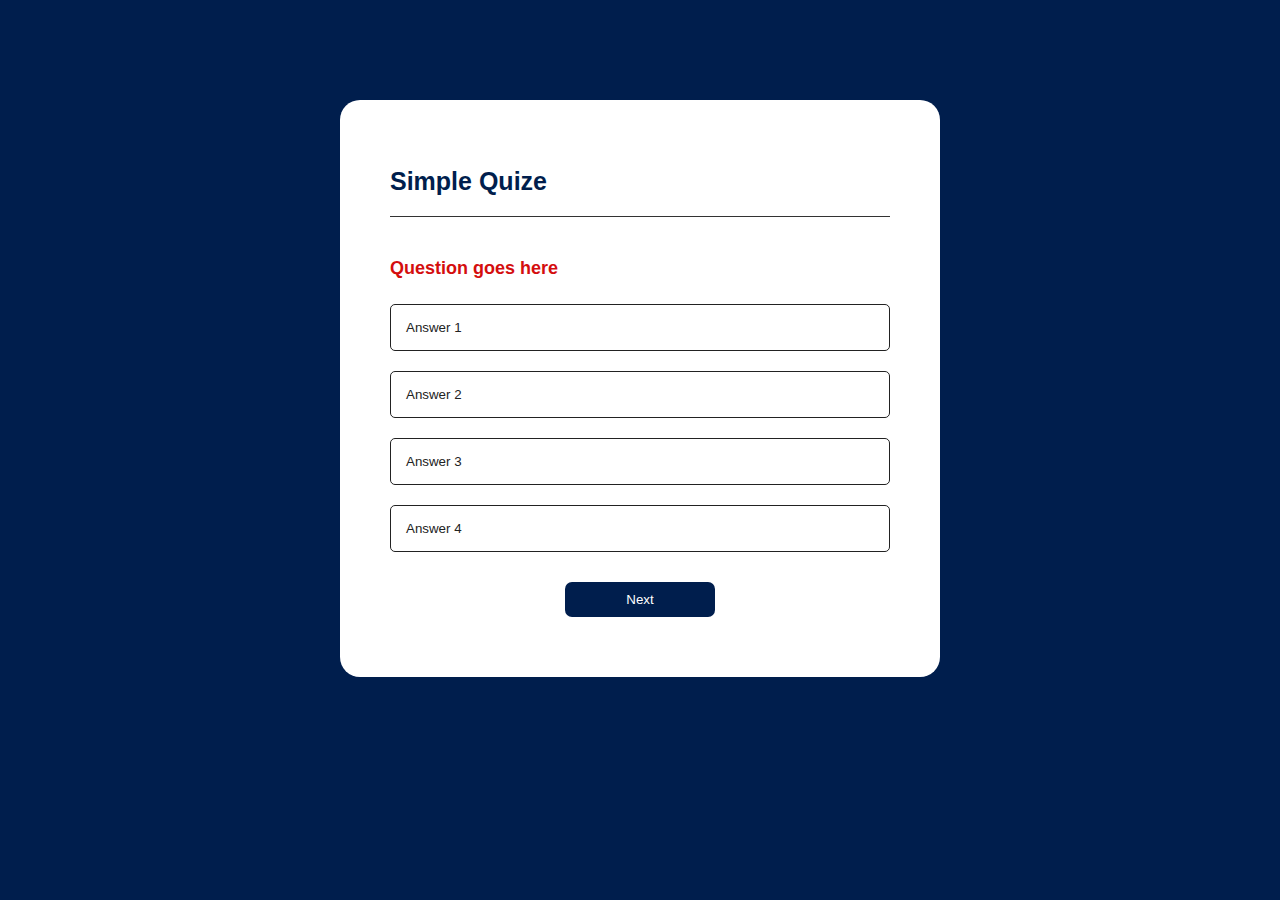
<file: index.html>
<!DOCTYPE html>
<html lang="en">
<head>
    <meta charset="UTF-8">
    <meta name="viewport" content="width=device-width, initial-scale=1.0">
    <title>Quiz App </title>
    <link rel="stylesheet" href="style.css">

</head>
<body>
    <div class="app">
        <h1>Simple Quize </h1>
        <div class="quiz">
            <h2 id ="question">Question goes here </h2>
            <div class="answer-button">
                <button class="btn">Answer 1 </button>
                <button class="btn">Answer 2 </button>
                <button class="btn">Answer 3 </button>
                <button class="btn">Answer 4 </button>
            </div>
                <button id="next-btn">next</button>
        </div>

        
    </div>
    





<script src="main.js"></script>
</body>
</html>
</file>
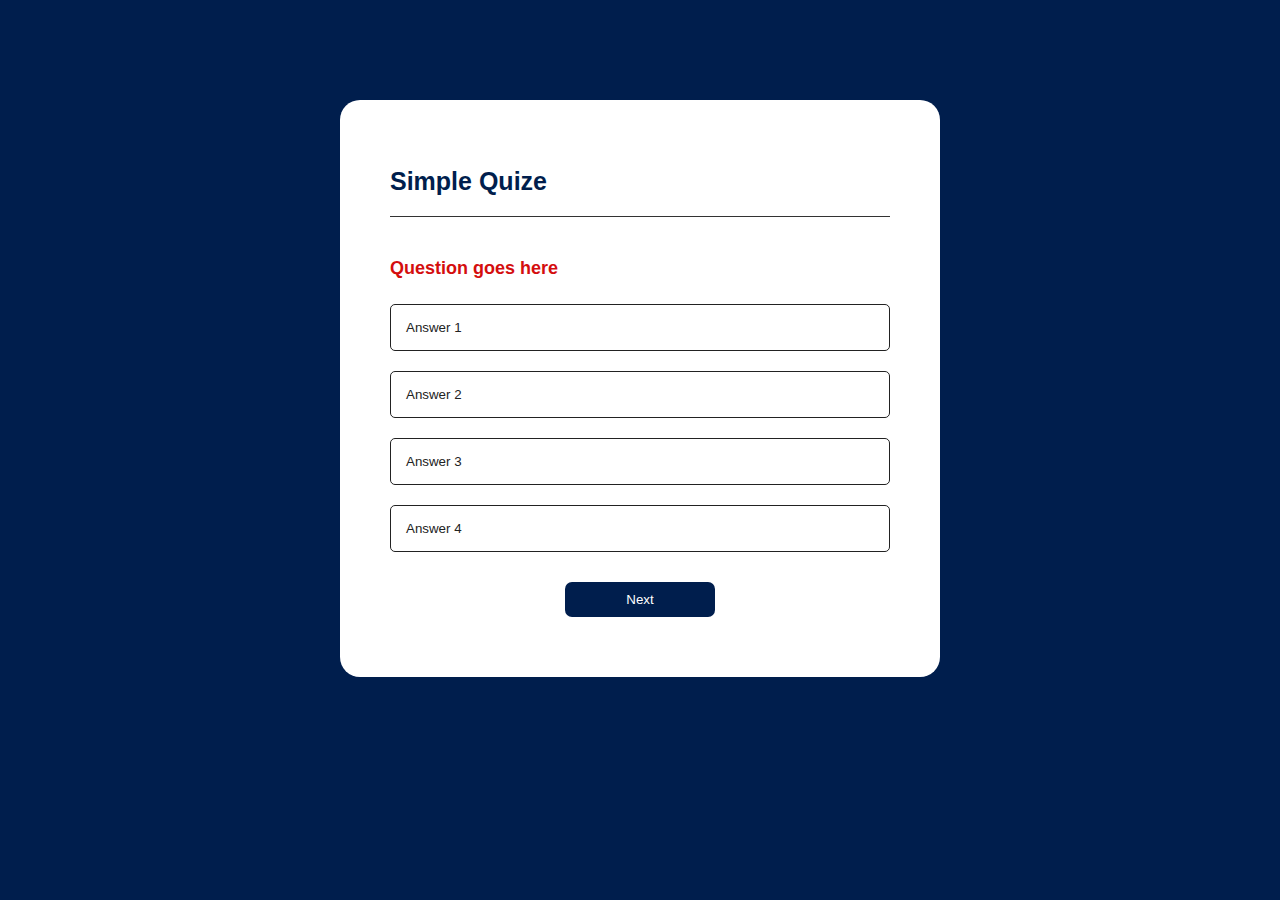
<file: quiz.html>
<!DOCTYPE html>
<html lang="en">
<head>
    <meta charset="UTF-8">
    <meta name="viewport" content="width=device-width, initial-scale=1.0">
    <title>Quiz App </title>
    <link rel="stylesheet" href="quizecode.css">

</head>
<body>
    <div class="app">
        <h1>Simple Quize </h1>
        <div class="quiz">
            <h2 id ="question">Question goes here </h2>
            <div class="answer-button">
                <button class="btn">Answer 1 </button>
                <button class="btn">Answer 2 </button>
                <button class="btn">Answer 3 </button>
                <button class="btn">Answer 4 </button>
            </div>
                <button id="next-btn">next</button>
        </div>

        
    </div>
    





<script src="quizcodejava.js"></script>
</body>
</html>
</file>
<file: style.css>
*{
    margin:o;
    padding:0;
    font-family: 'Poppins',sans-serif;
    box-sizing: border-box;
}
body{
    background:#001e4d;
}
.app{
    background: white;
    width:90%;
    max-width: 600px;
    margin: 100px auto 0;
    border-radius:20px;
    padding:50px;
}

.app h1{
    font-size: 25px;
    color:#001e4d;
    font-weight: 600;
    border-bottom: 1px solid #333;
    padding-bottom: 20px;
}
.quiz{
    padding: 10px 0;
}
.quiz h2{
    font-size: 18px;
    color: rgb(212, 14, 14);
    font-weight: 600;
}
.btn{
    background:#fff;
    color: #222;
    font-weight: 500;
    width:100%;
    border-radius: 5px;
    border: 1px solid #222;
    padding: 15px;
    margin: 10px 0;
    text-align: left;
    cursor: pointer;
}
.btn:hover{
    background: #222;
    color:#fff;
}
#next-btn{
    background: #001e4d;
    color:#fff;
    font-weight: 500;
    width: 150px;
    border: 0;
    padding:10px;
    margin:20px auto 0;
    border-radius: 7px;
    cursor:pointer;
    
    display:block;
}
</file>
<file: quizecode.css>
*{
    margin:o;
    padding:0;
    font-family: 'Poppins',sans-serif;
    box-sizing: border-box;
}
body{
    background:#001e4d;
}
.app{
    background: white;
    width:90%;
    max-width: 600px;
    margin: 100px auto 0;
    border-radius:20px;
    padding:50px;
}

.app h1{
    font-size: 25px;
    color:#001e4d;
    font-weight: 600;
    border-bottom: 1px solid #333;
    padding-bottom: 20px;
}
.quiz{
    padding: 10px 0;
}
.quiz h2{
    font-size: 18px;
    color: rgb(212, 14, 14);
    font-weight: 600;
}
.btn{
    background:#fff;
    color: #222;
    font-weight: 500;
    width:100%;
    border-radius: 5px;
    border: 1px solid #222;
    padding: 15px;
    margin: 10px 0;
    text-align: left;
    cursor: pointer;
}
.btn:hover{
    background: #222;
    color:#fff;
}
#next-btn{
    background: #001e4d;
    color:#fff;
    font-weight: 500;
    width: 150px;
    border: 0;
    padding:10px;
    margin:20px auto 0;
    border-radius: 7px;
    cursor:pointer;
    
    display:block;
}
</file>
